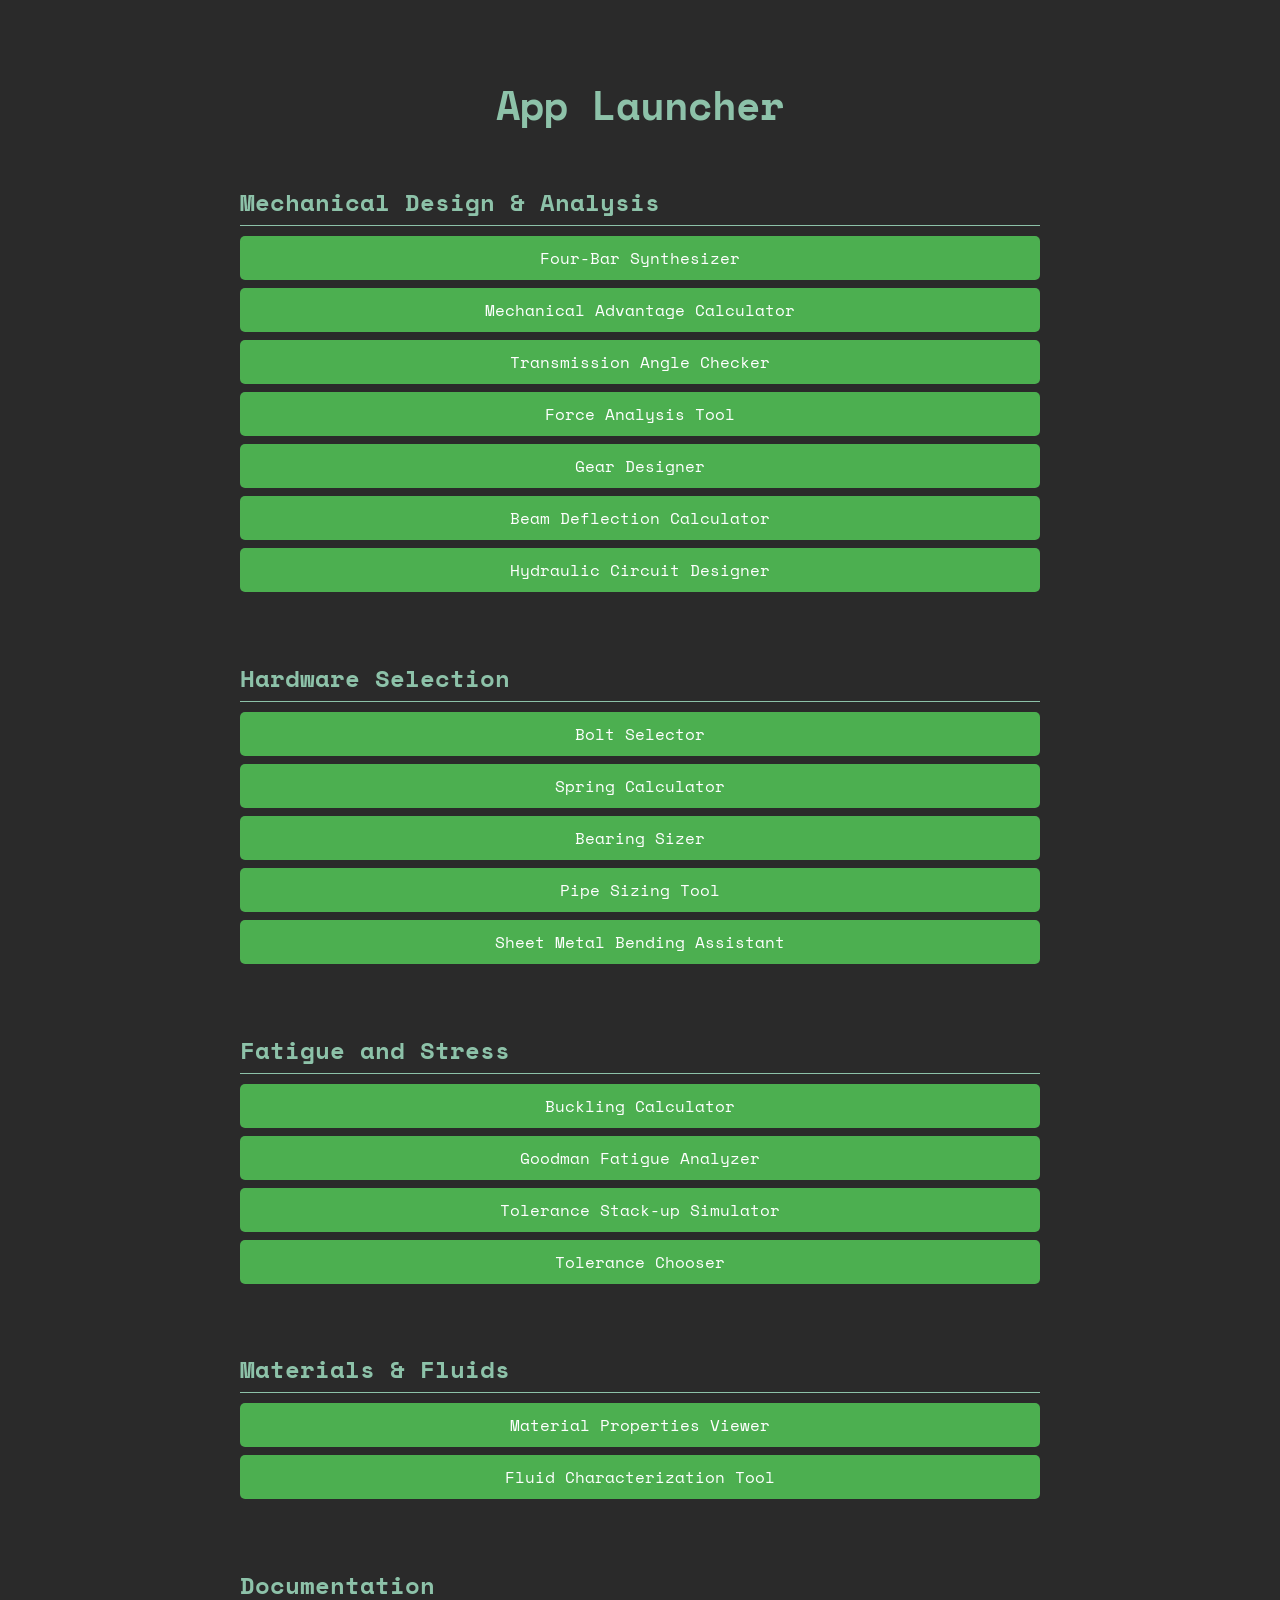
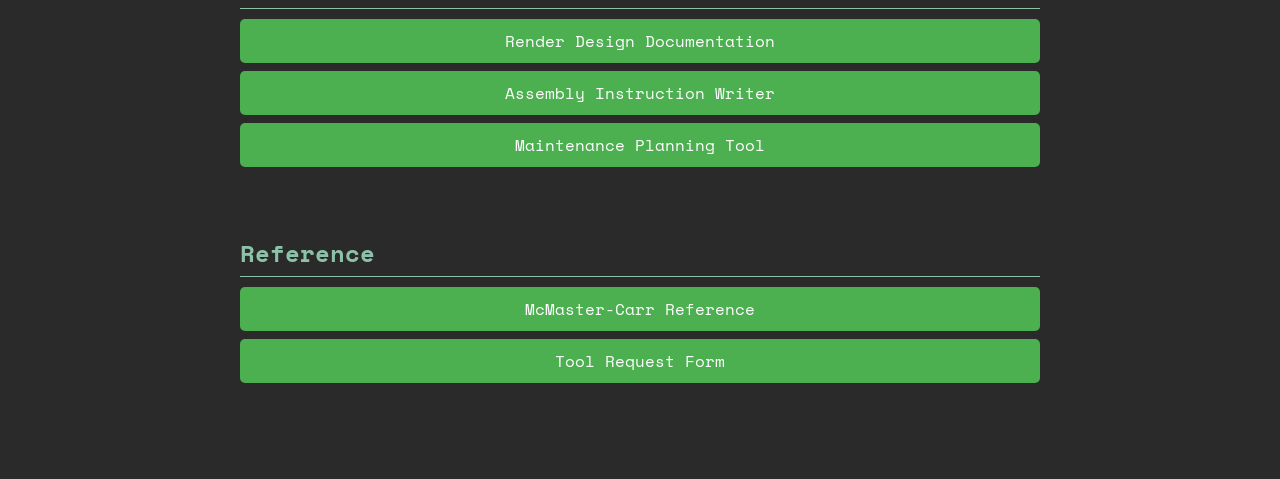
<file: app.html>
<!DOCTYPE html>
<html lang="en">
<head>
  <meta charset="UTF-8">
  <title>App Launcher</title>
  <link href="https://fonts.googleapis.com/css2?family=Space+Mono&display=swap" rel="stylesheet">
  <style>
    body {
      font-family: 'Space Mono', monospace;
      background-color: #2a2a2a;
      color: #ffffff;
      display: flex;
      flex-direction: column;
      align-items: center;
      padding: 40px 20px;
    }

    h1 {
      font-size: 2.5em;
      margin-bottom: 30px;
      color: #8dc2a9;
    }

    .section {
      max-width: 800px;
      width: 100%;
      margin-bottom: 40px;
    }

    .section h2 {
      font-size: 1.5em;
      color: #8dc2a9;
      margin-bottom: 10px;
      border-bottom: 1px solid #8dc2a9;
      padding-bottom: 5px;
    }

    .tool-link {
      display: block;
      margin: 8px 0;
      padding: 10px 15px;
      background-color: #4CAF50;
      color: white;
      text-decoration: none;
      border-radius: 5px;
      transition: background-color 0.3s ease;
      text-align: center;
    }

    .tool-link:hover {
      background-color: #45a049;
    }
  </style>
</head>
<body>
  <h1>App Launcher</h1>

  <div class="section">
    <h2>Mechanical Design & Analysis</h2>
    <a class="tool-link" href="tools/fourbar.py" download>Four-Bar Synthesizer</a>
    <a class="tool-link" href="tools/mechanicaladvantage.py" download>Mechanical Advantage Calculator</a>
    <a class="tool-link" href="tools/transmissionangle.py" download>Transmission Angle Checker</a>
    <a class="tool-link" href="tools/forceanalysis.py" download>Force Analysis Tool</a>
    <a class="tool-link" href="tools/geardesigner.py" download>Gear Designer</a>
    <a class="tool-link" href="tools/deflection.py" download>Beam Deflection Calculator</a>
    <a class="tool-link" href="tools/hydraulicdesigner.py" download>Hydraulic Circuit Designer</a>
  </div>

  <div class="section">
    <h2>Hardware Selection</h2>
    <a class="tool-link" href="tools/boltselector.py" download>Bolt Selector</a>
    <a class="tool-link" href="tools/springselector.py" download>Spring Calculator</a>
    <a class="tool-link" href="tools/bearingsizer.py" download>Bearing Sizer</a>
    <a class="tool-link" href="tools/pipesizer.py" download>Pipe Sizing Tool</a>
    <a class="tool-link" href="tools/sheetmetal.py" download>Sheet Metal Bending Assistant</a>
  </div>

  <div class="section">
    <h2>Fatigue and Stress</h2>
    <a class="tool-link" href="tools/buckling.py" download>Buckling Calculator</a>
    <a class="tool-link" href="tools/fatigueanalyzer.py" download>Goodman Fatigue Analyzer</a>
    <a class="tool-link" href="tools/tolerancestackup.py" download>Tolerance Stack-up Simulator</a>
    <a class="tool-link" href="tools/tolerancechooser.py" download>Tolerance Chooser</a>
  </div>

  <div class="section">
    <h2>Materials & Fluids</h2>
    <a class="tool-link" href="tools/materialproperties.py" download>Material Properties Viewer</a>
    <a class="tool-link" href="tools/fluidcharacterization.py" download>Fluid Characterization Tool</a>
  </div>

  <div class="section">
    <h2>Documentation</h2>
    <a class="tool-link" href="tools/renderdesigndoc.py" download>Render Design Documentation</a>
    <a class="tool-link" href="tools/assemblyinstructions.py" download>Assembly Instruction Writer</a>
    <a class="tool-link" href="tools/maintenanceplanner.py" download>Maintenance Planning Tool</a>
  </div>

  <div class="section">
    <h2>Reference</h2>
    <a class="tool-link" href="documents/Basic-Measurements-Poster.pdf" download>McMaster-Carr Reference</a>
    <a class="tool-link" href="documents/tool-request-form.pdf" download>Tool Request Form</a>
  </div>

</body>
</html>
</file>
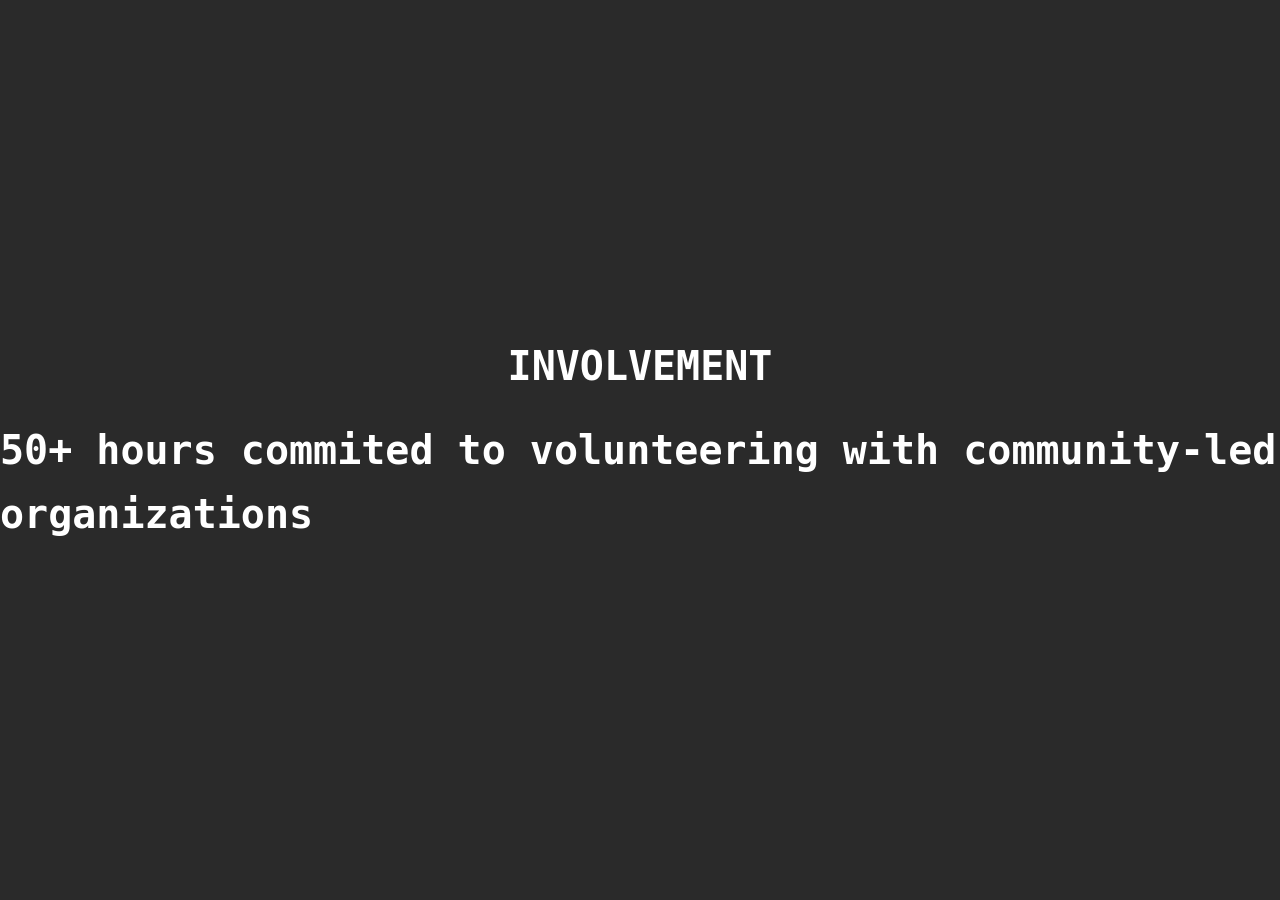
<file: involvement.html>
<!DOCTYPE html>
<html lang="en">
<head>
    <meta charset="UTF-8">
    <meta http-equiv="X-UA-Compatible" content="IE=edge">
    <meta name="viewport" content="width=device-width, initial-scale=1.0">
    <link rel="stylesheet" href="styles.css">
    <link rel="preconnect" href="https://fonts.googleapis.com">
    <link rel="preconnect" href="https://fonts.gstatic.com" crossorigin>
    <link href="https://fonts.googleapis.com/css2?family=Montserrat&display=swap" rel="stylesheet">

    <title>Document</title>
</head>
<body>
    <div class="tit"> 
        <h1>INVOLVEMENT</h1>
    </div>

    <div> 
        <div class="vol-inf">
            <h1>50+ hours commited to volunteering with community-led organizations</h1>
            <p></p>
        </div>
    </div>
</body>
</html>
</file>
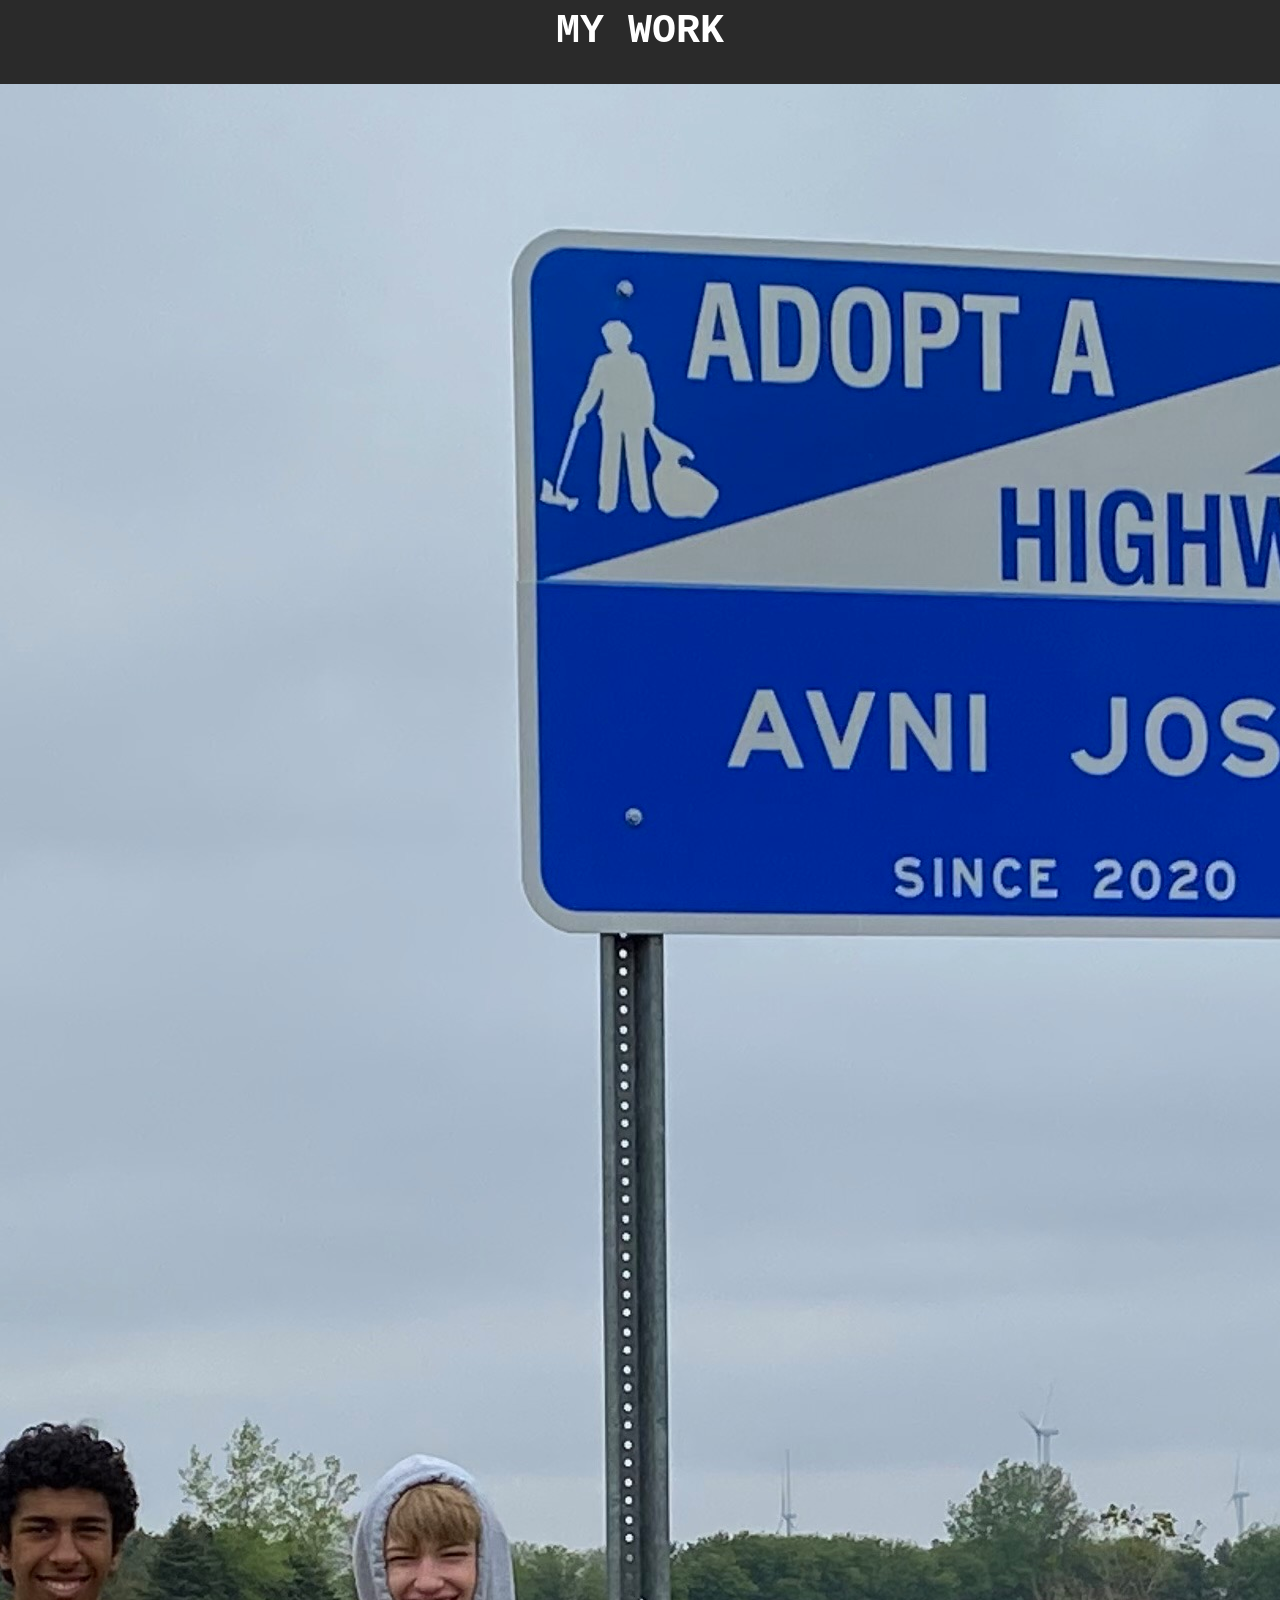
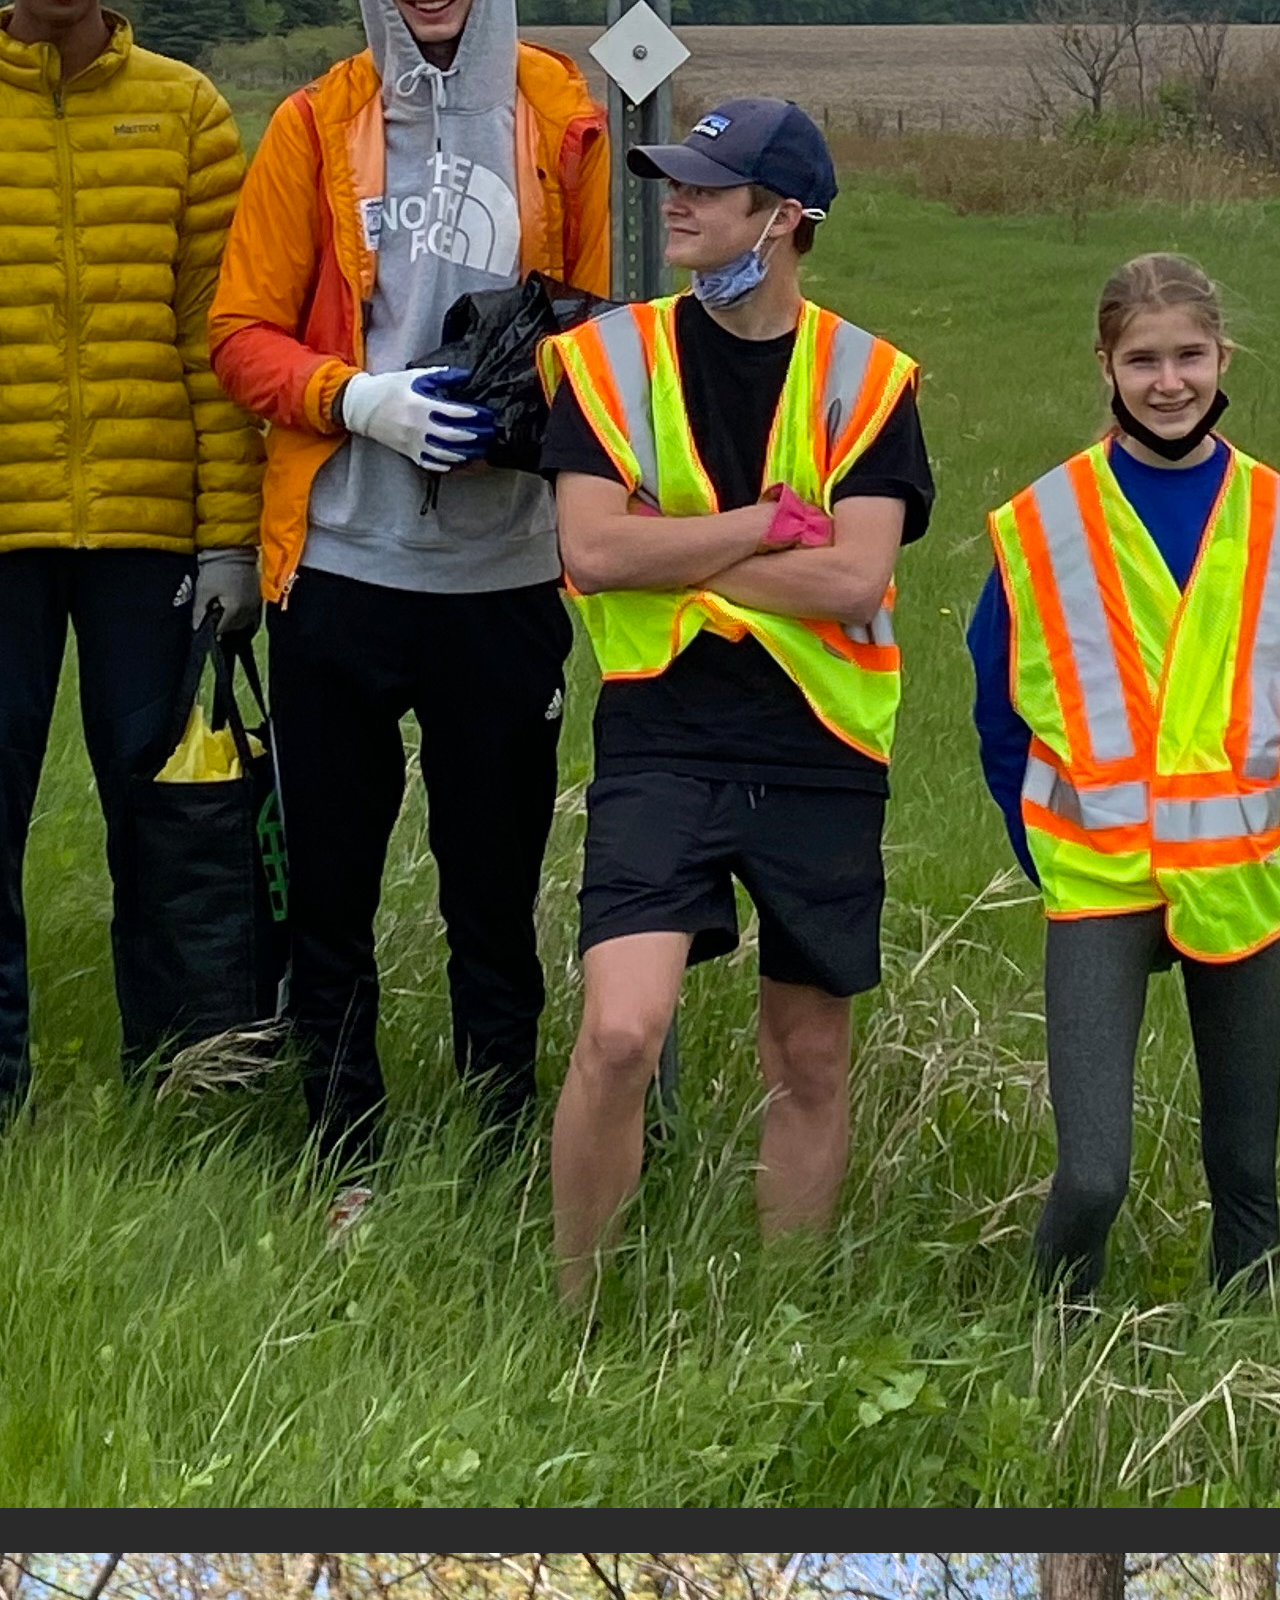
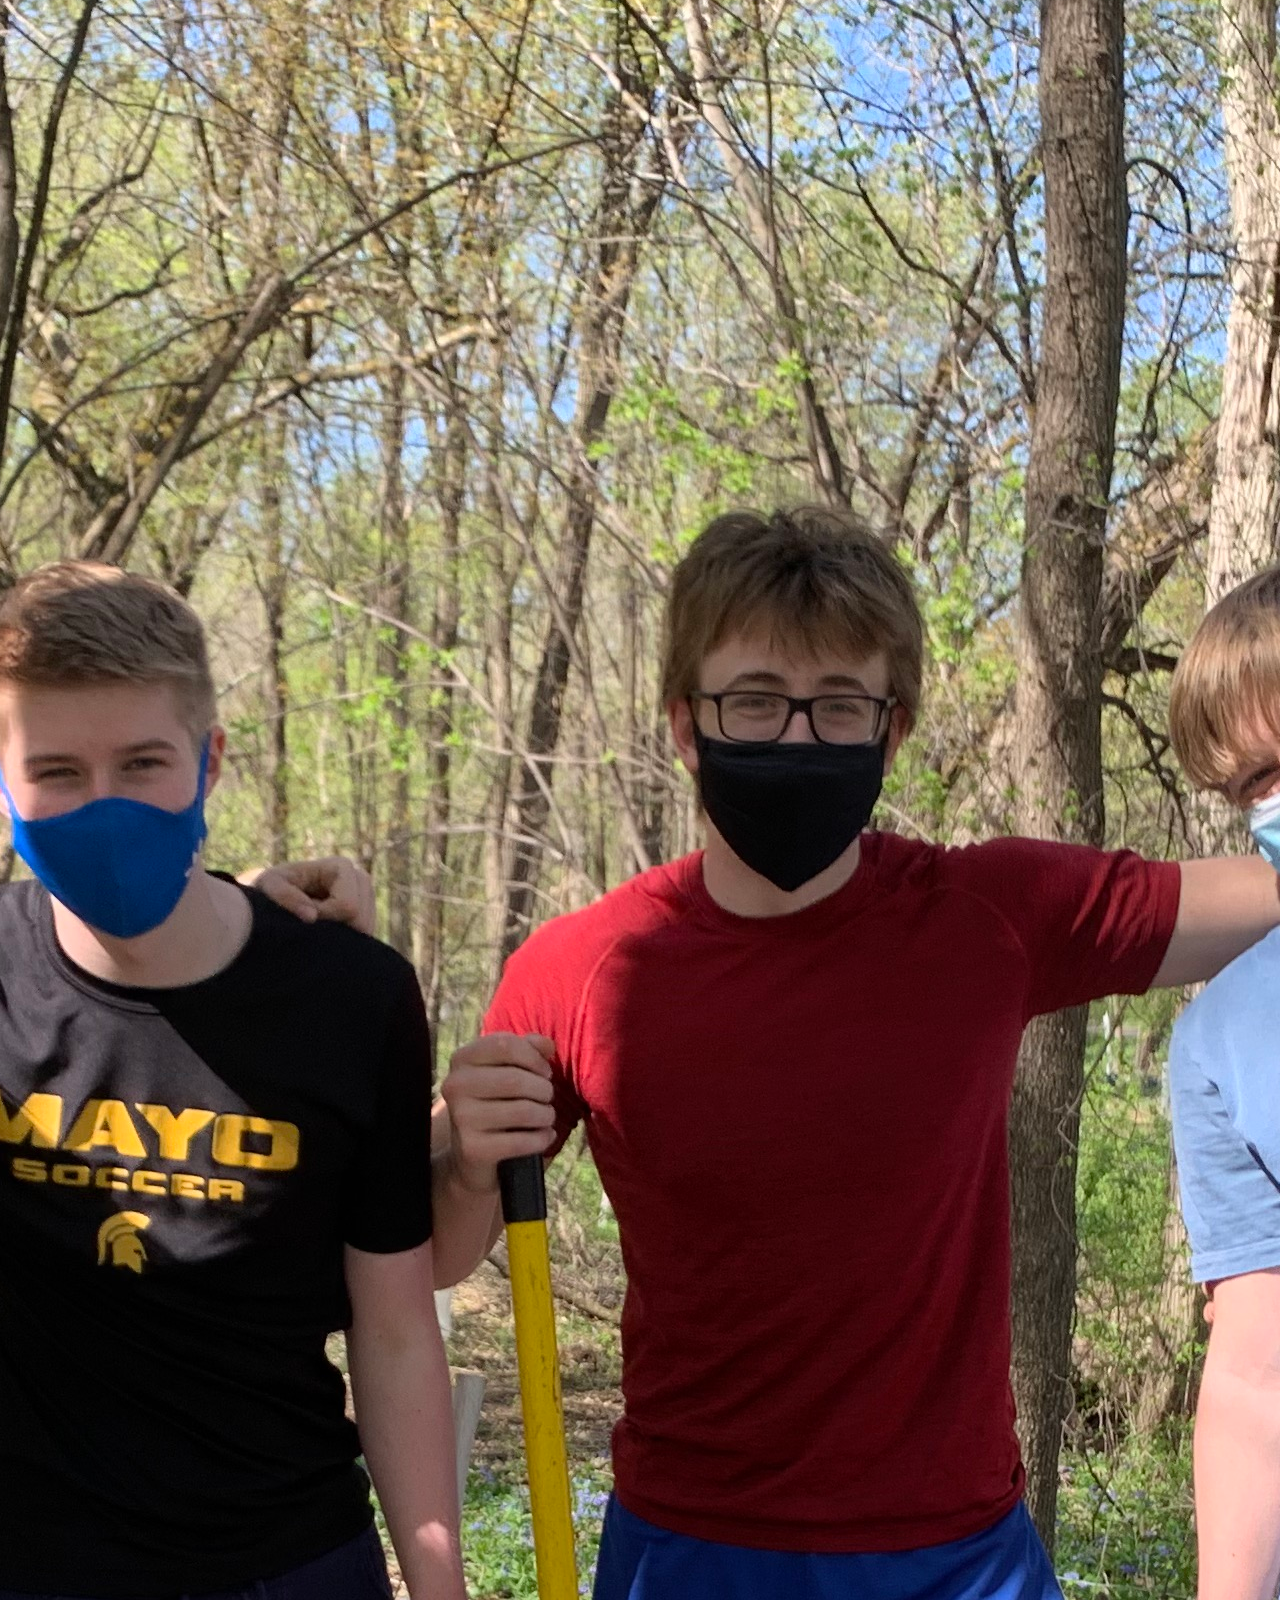
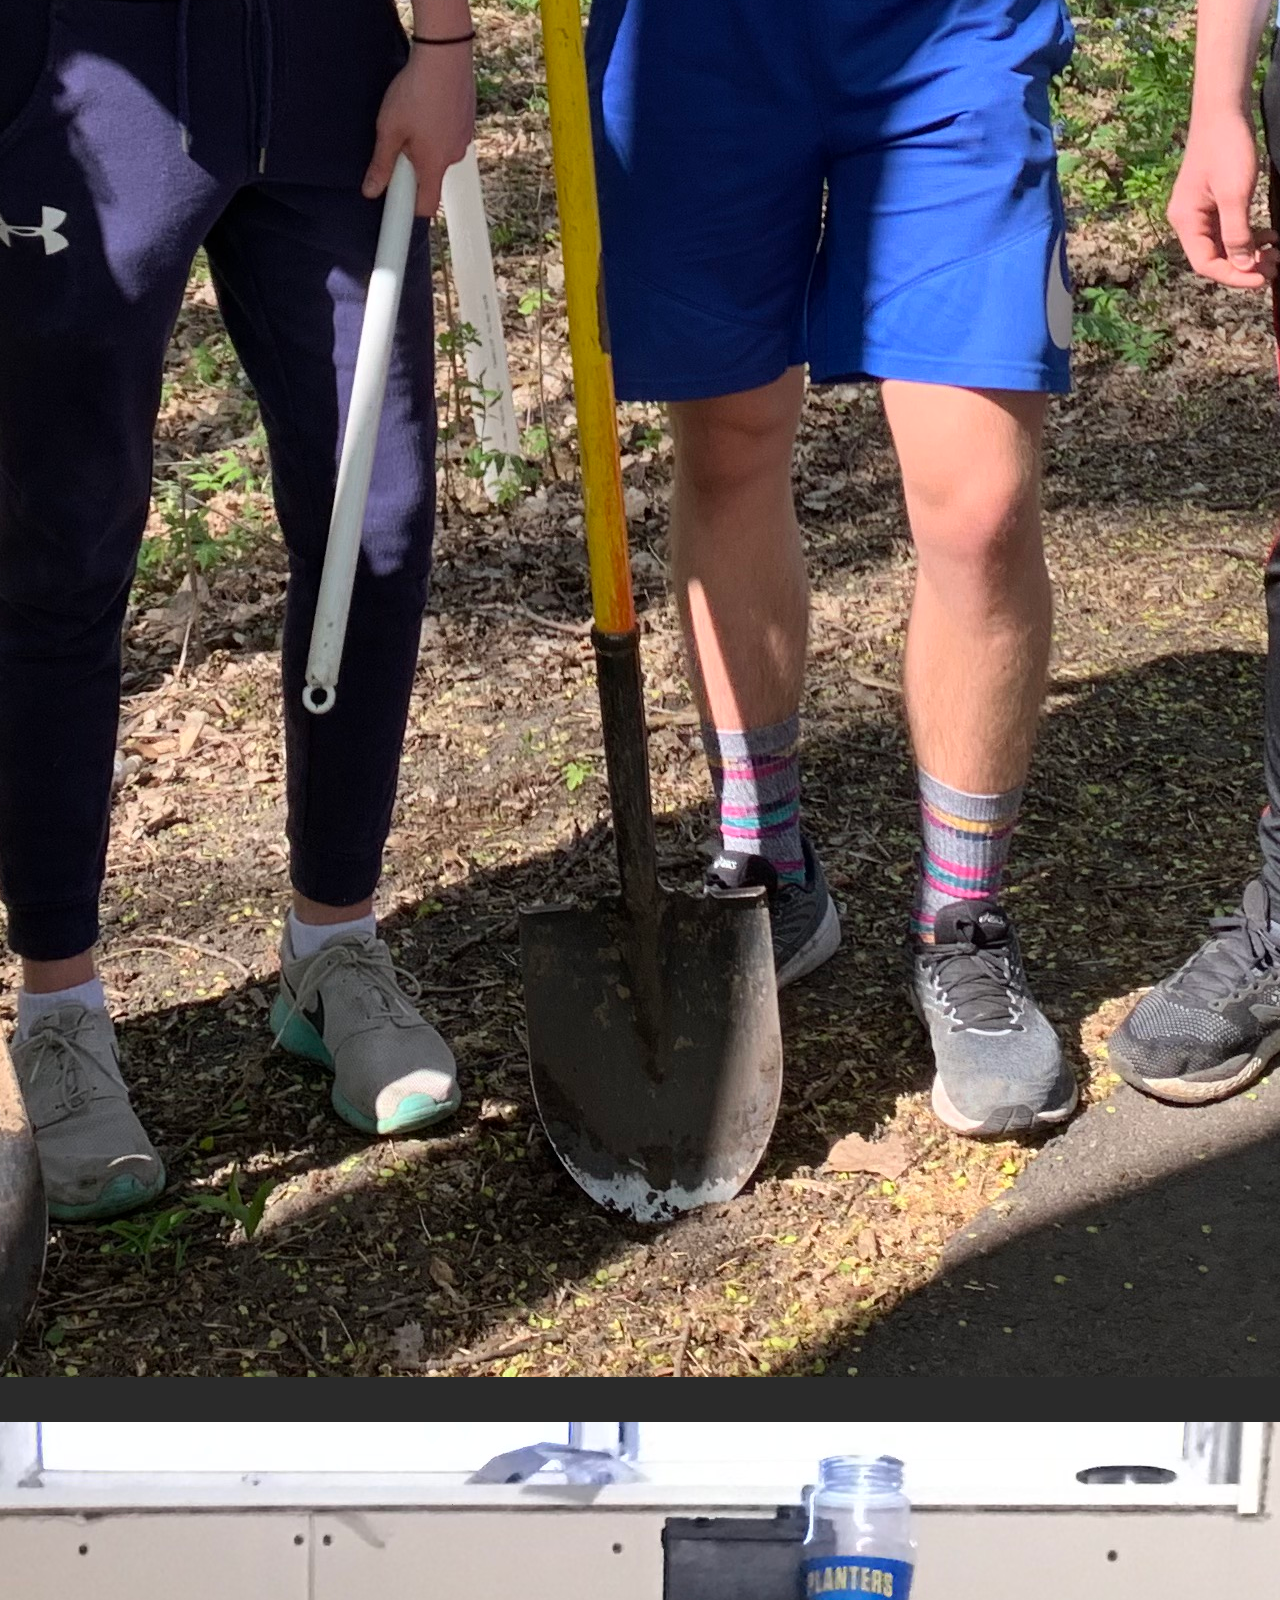
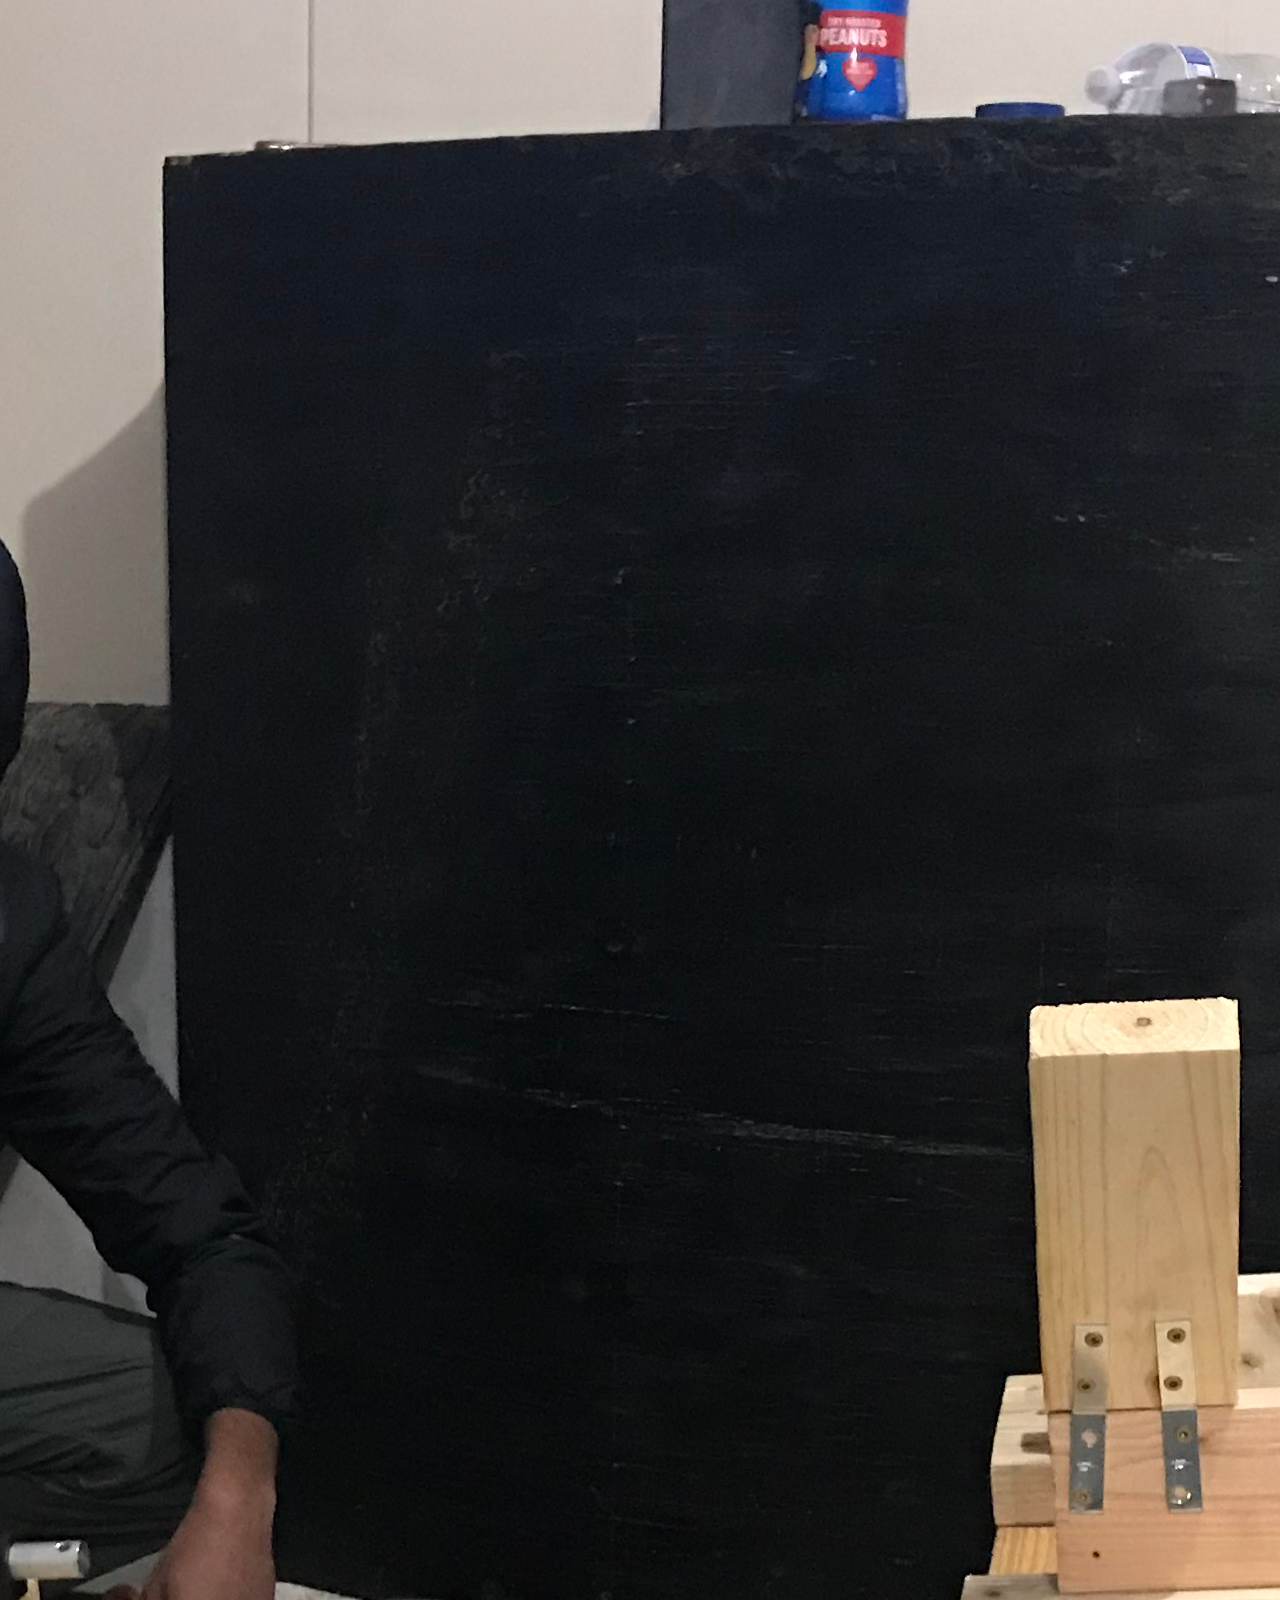
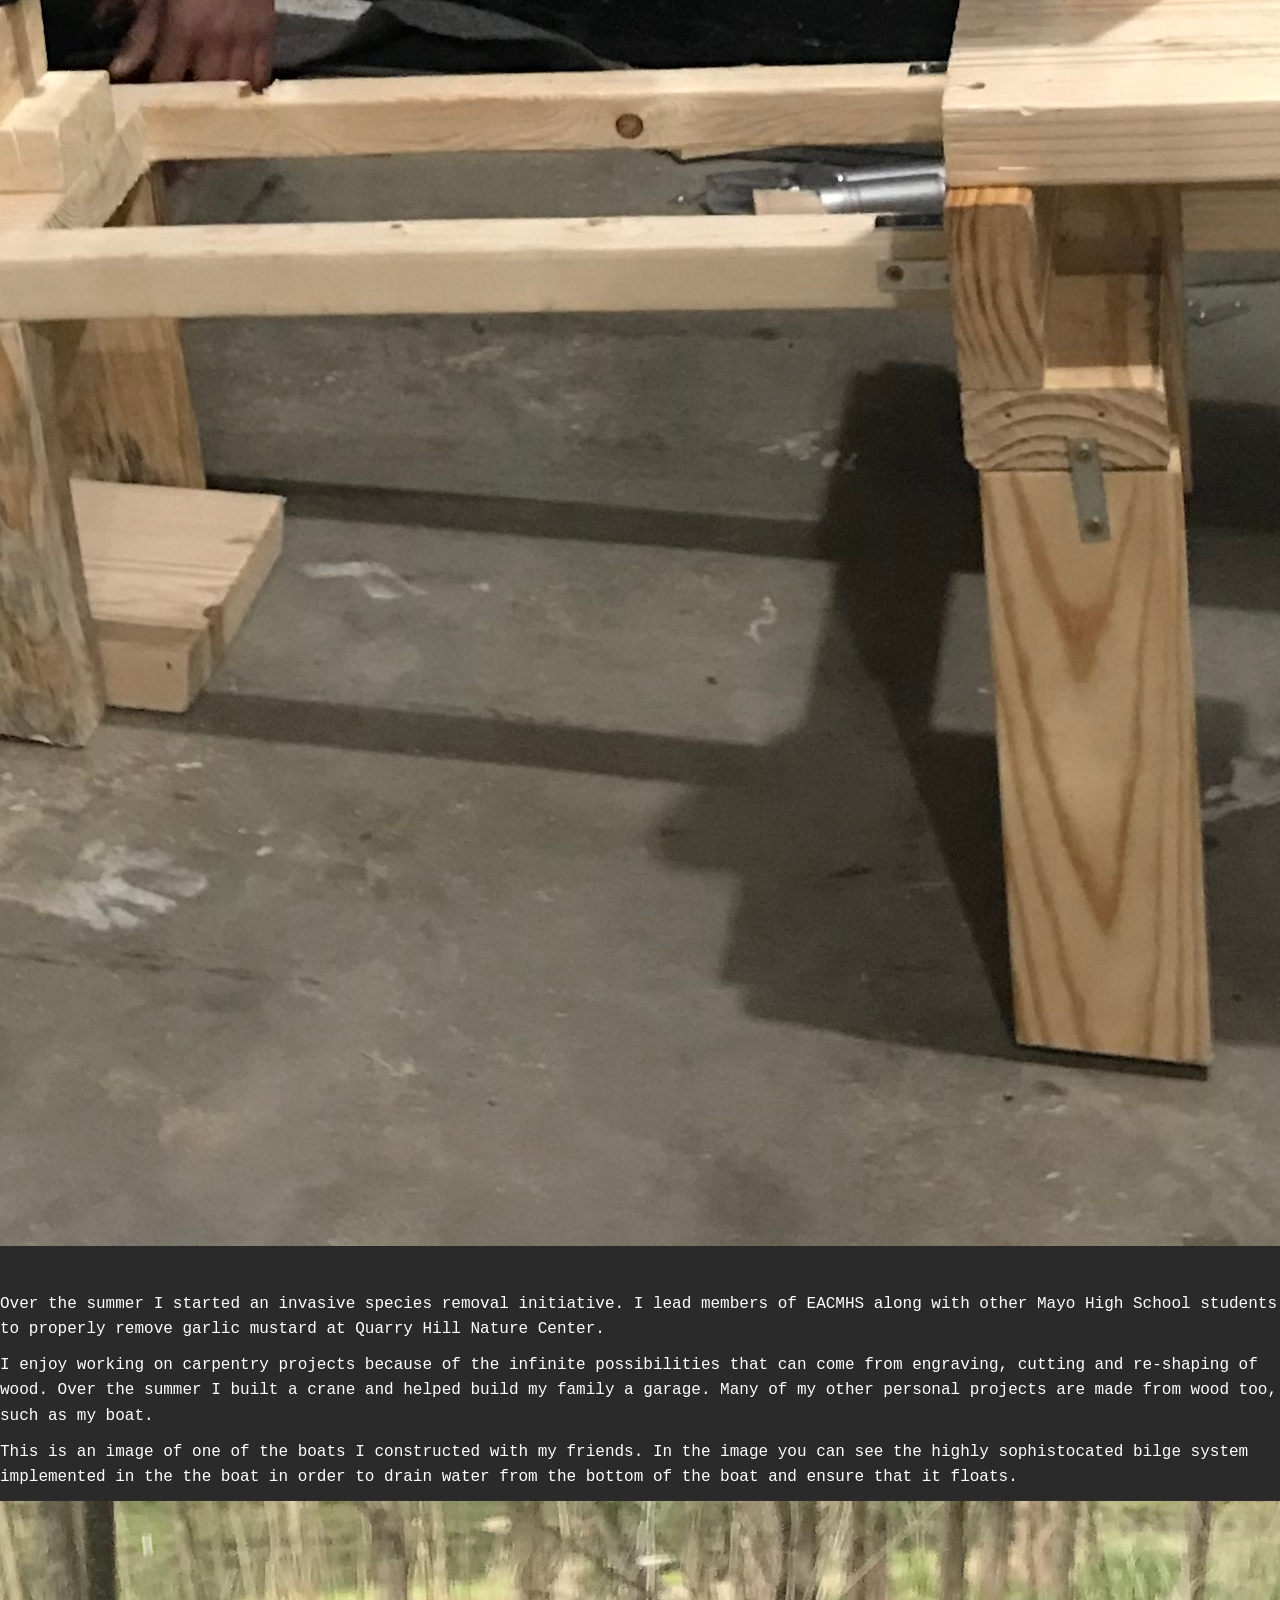
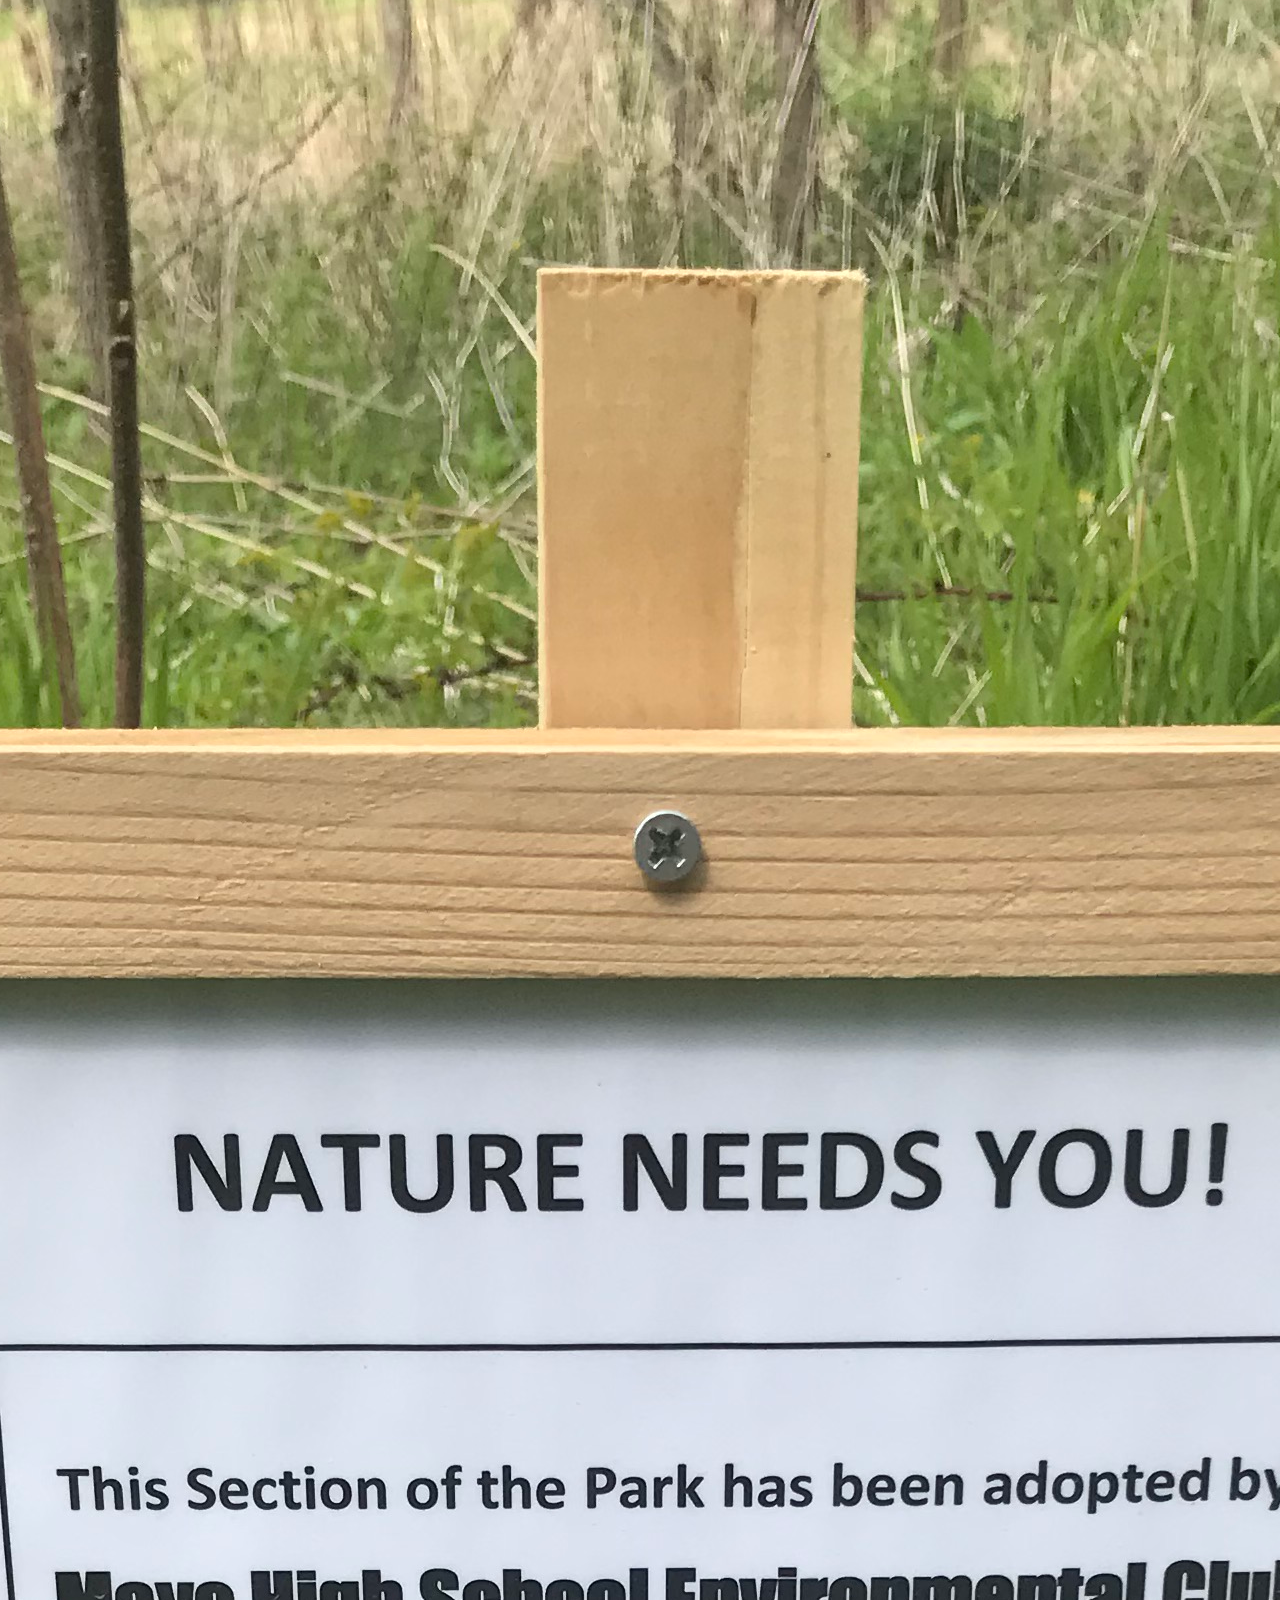
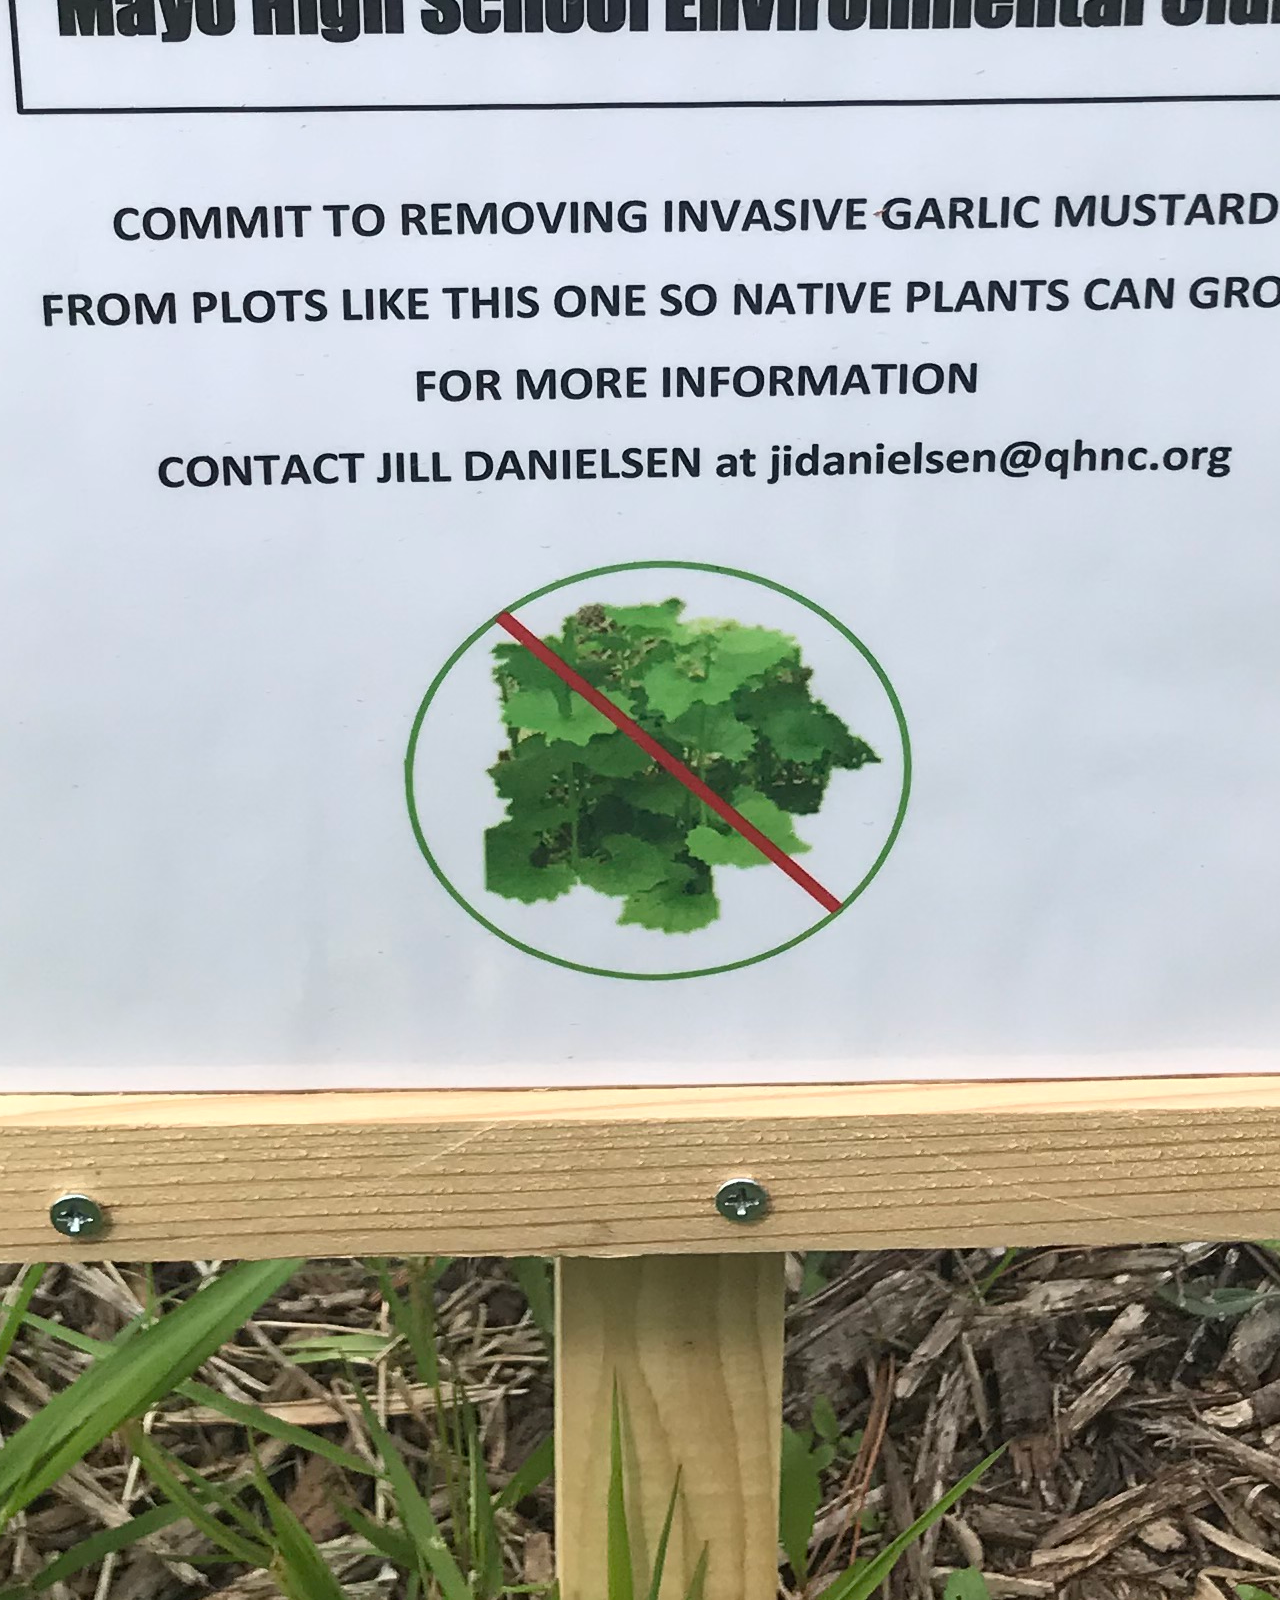
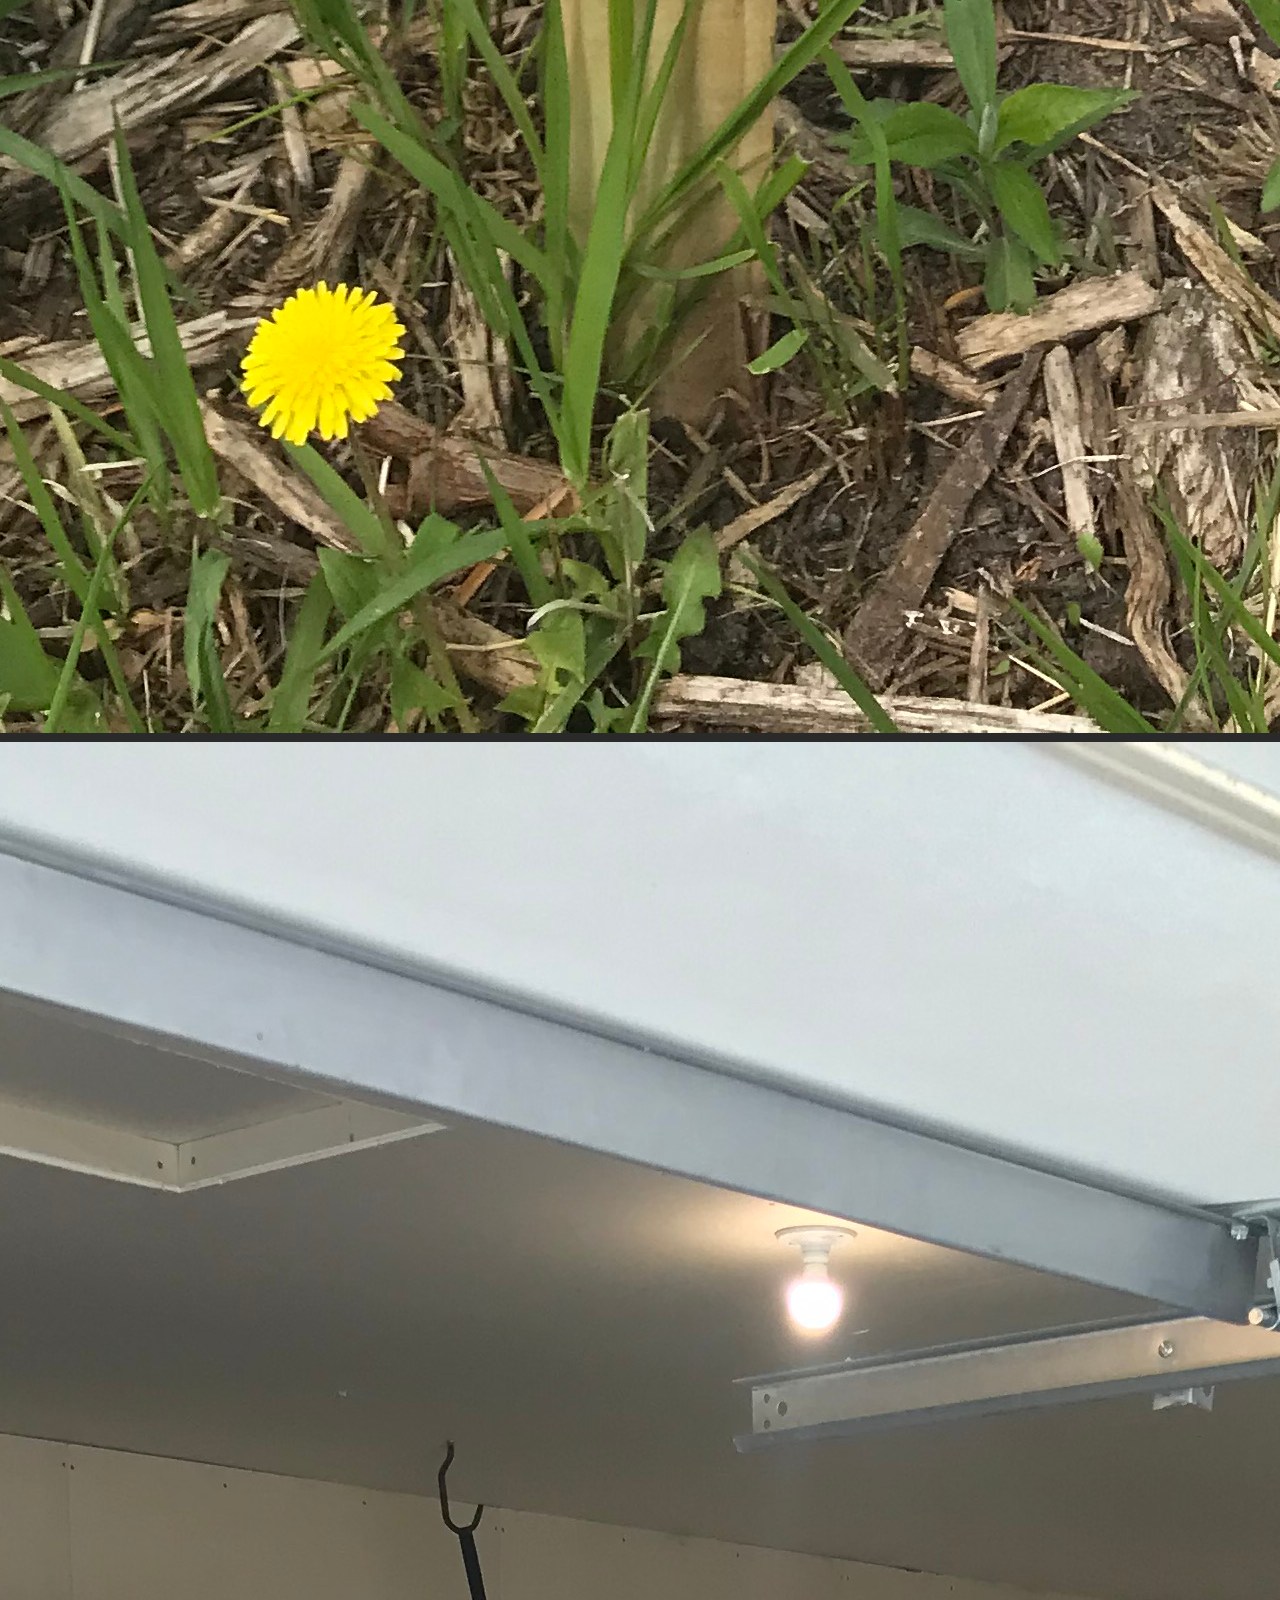
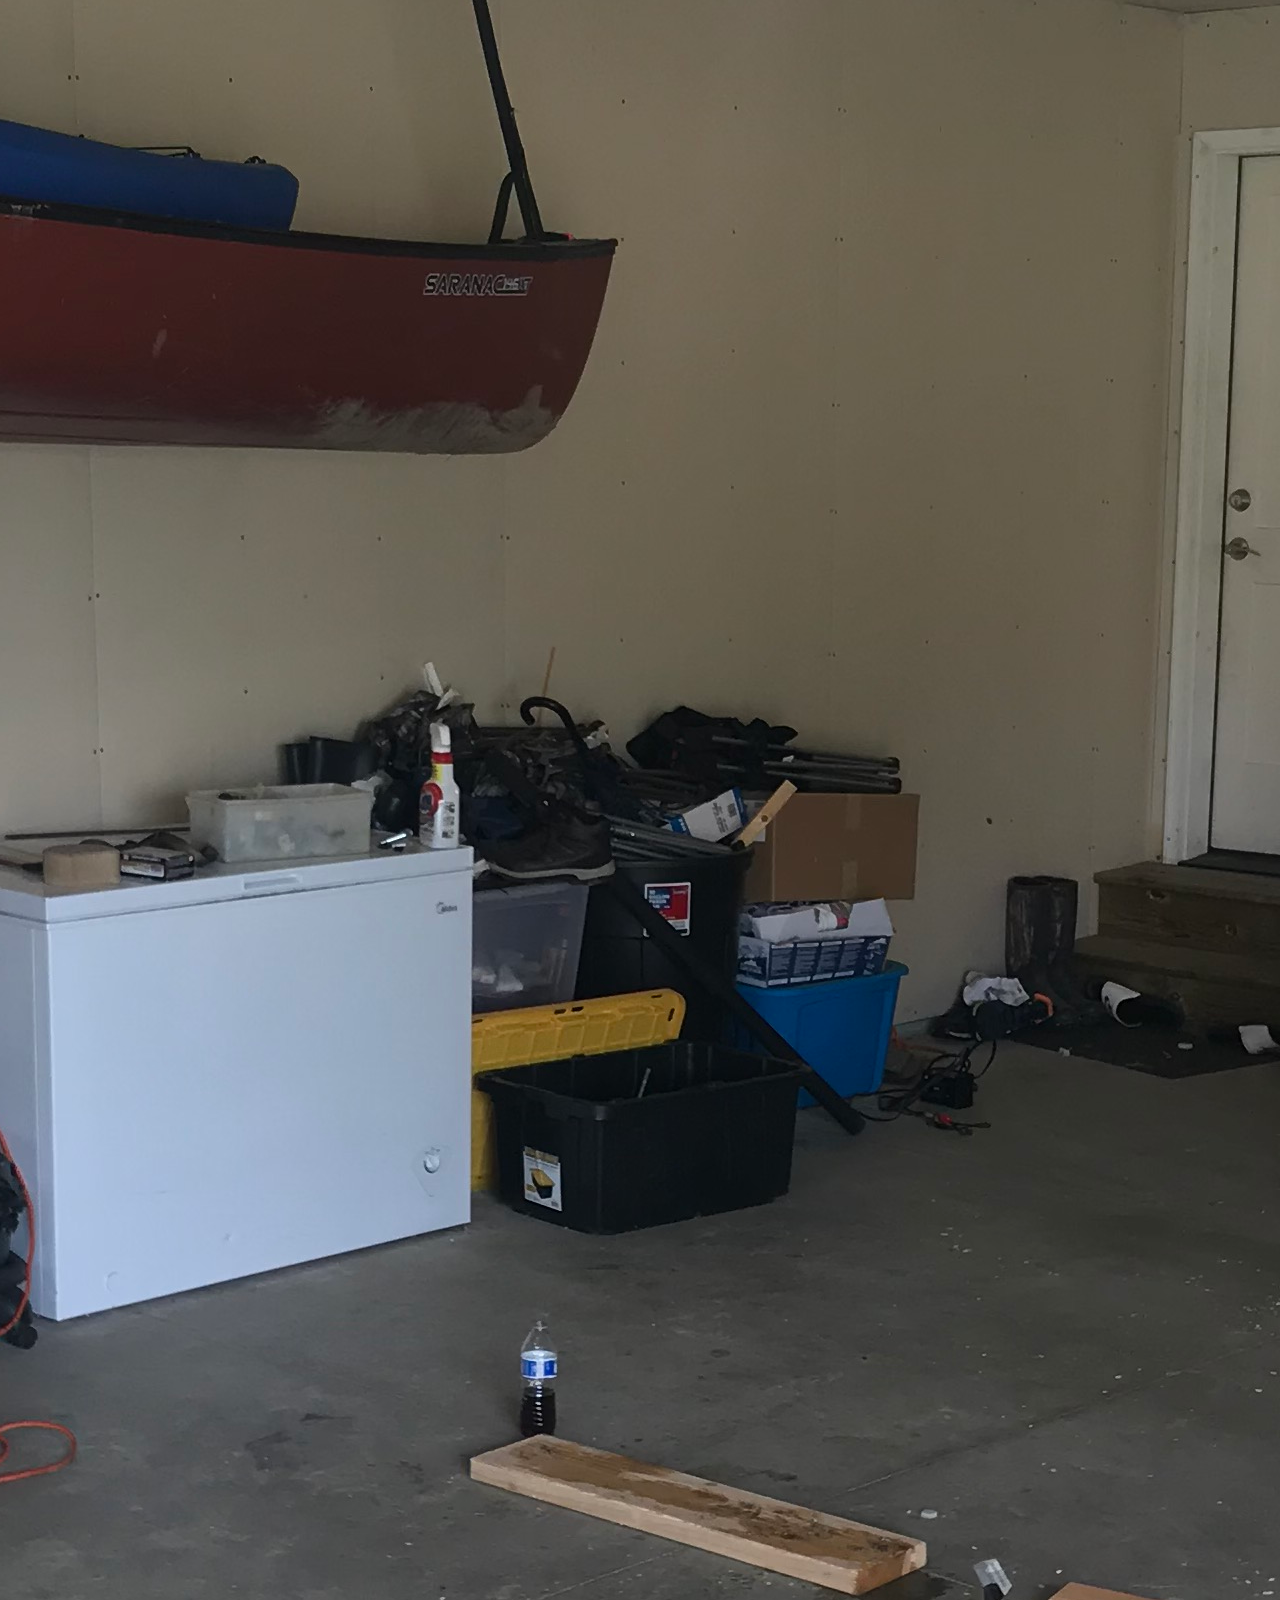
<file: mywork.html>
<!DOCTYPE html>
<html lang="en">
<head>
    <meta charset="UTF-8">
    <meta http-equiv="X-UA-Compatible" content="IE=edge">
    <meta name="viewport" content="width=device-width, initial-scale=1.0">
    <link rel="stylesheet" href="styles.css">
    <link rel="preconnect" href="https://fonts.googleapis.com">
    <link rel="preconnect" href="https://fonts.gstatic.com" crossorigin>
    <link href="https://fonts.googleapis.com/css2?family=Montserrat&display=swap" rel="stylesheet">

    <title>Document</title>
</head>
<body>
    <div class="title-page"> 
        <h1> MY WORK </h1>
    </div>
</body>

<div class="img">
    <div>
        <a href=#eacdesc> <img class='volunt' src="images/avni.JPG" alt="sig"> </a>
        <p class='imgtxt'>EACMHS</p>
    </div>
    <div>
        <a href=#eacdesc><img class='volunt' src="images/rotary.jpg" alt="sig"></a>
        <p class='imgtxt2'>Mayo Honors Society</p>
    </div>
    <div>
        <a href=#eacdesc><img class='volunt' src="images/scifair.jpg" alt="sig"></a>
        <p class='imgtxt3'>Science Fair</p>
    </div>
</div>
            
<div class='eac'>
    <p id="eacdesc"> Over the summer I started an invasive species removal initiative. I lead members of EACMHS along with other Mayo High School students to properly remove garlic mustard at Quarry Hill Nature Center. </p>
</div> 
<div class='eac2'>
    <p id="eacdesc"> I enjoy working on carpentry projects because of the infinite possibilities that can come from engraving, cutting and re-shaping of wood. Over the summer I built a crane and helped build my family a garage. Many of my other personal projects are made from wood too, such as my boat. </p>
</div> 
<div class='eac3'>
    <p id="eacdesc"> This is an image of one of the boats I constructed with my friends. In the image you can see the highly sophistocated bilge system implemented in the the boat in order to drain water from the bottom of the boat and ensure that it floats.</p>
</div> 
<div> <img class='placehold1'src="images/mustard.jpg" alt="sig"> </div>
<div> <img class='placehold2'src="images/cool crane.jpg" alt="sig"> </div>
<div> <img class='placehold3'src="images/bilge.jpg" alt="sig"> </div>

<div class="eduac">
    <h2> EDUCATIONAL ACHIEVEMENTS</h2>

        <p> Although I find a great amount of time to pursue activities such as volunteering, building and leading, most of my time is actually spent studying as well. Throughout highschool I have met many of my goals as a competitive student. Here are a few to name. 
            <ul>
                <li>Class rank: 25/482</li>
                <li>Weighted GPA: 4.75 Unweighted GPA: 4.0</li>
                <li>70 volunteering hours</li>
                <li>Advanced coursework includes: AP Physics, AP Biology, AP Macroeconomics, AP Human Geography, AP Literature, AP Language and Composition, AP Computer Science, AP Physics 2.</li>
                <li>Rochester Regional Science and Engineering Fair - Most Promising New Scientist - 2021</li>
                <li>Rochester Regional Science and Engineering Fair - Regeneron ISEF Alternate - 2021</li>
                <li>Minnesota State Science and Engineering Fair - 3M Innovation Award - Honorable Mention - 2021</li>
                <li>The National Society of High School Scholars - National Honor - Superior Academic Achievement - 2020</li>
                <li>The National Society of High School Scholars - Member -2020</li>
                <li>Symphonic Strings Orchestra - Letter of Achievement -2021</li>
                <li> Nominated for Congress of Future Medical Leaders Award of Excellence and Delegate Position-2019</li>    
                <li>Magna Cum Laude - National Latin Exam - 2019</li>
            </ul> 
        </p>
</div>
</file>
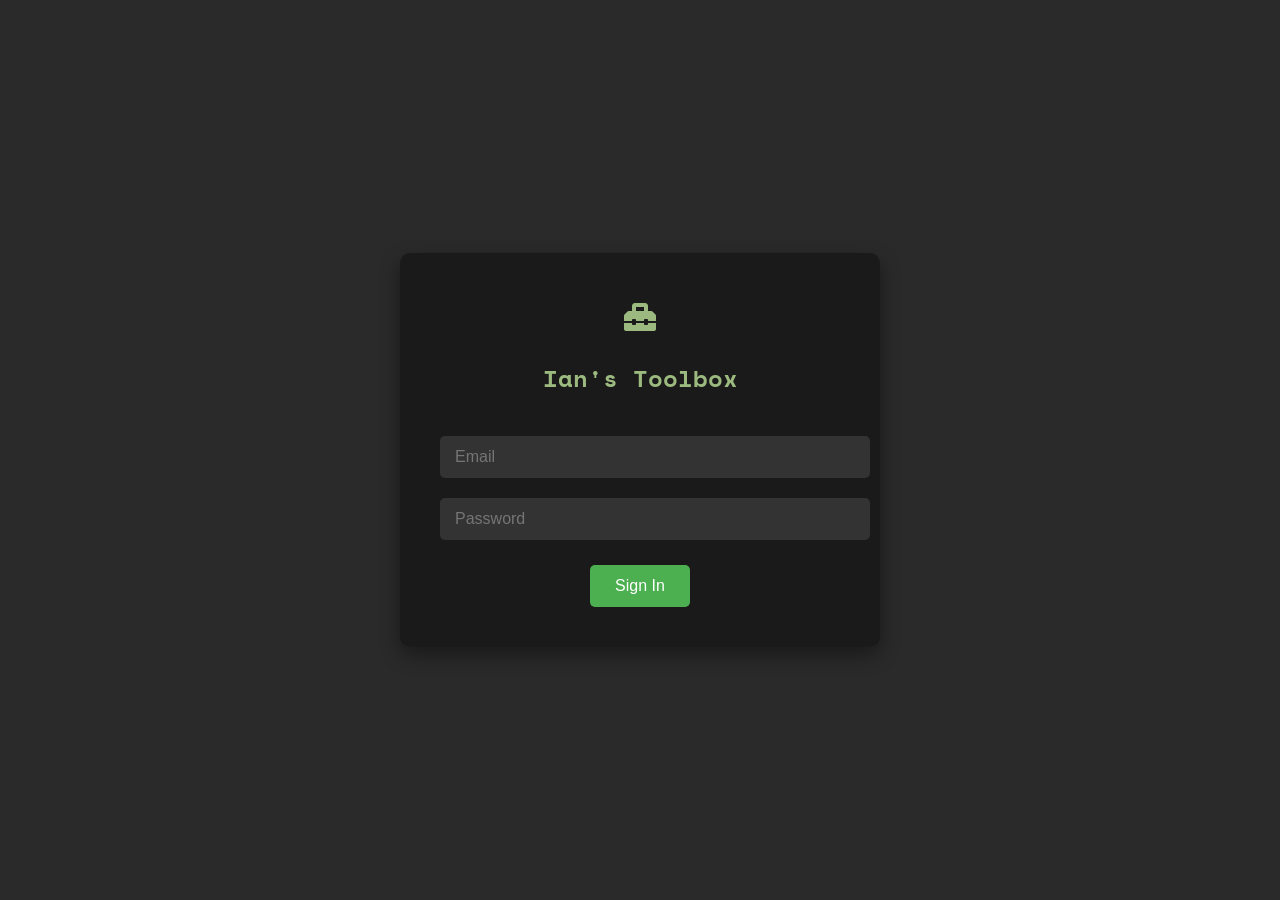
<file: signin.html>
<!DOCTYPE html>
<html lang="en">
<head>
    <meta charset="UTF-8">
    <title>Sign In - Ian Seremet</title>
    <link rel="stylesheet" href="https://cdnjs.cloudflare.com/ajax/libs/font-awesome/5.15.3/css/all.min.css">
    <link href="https://fonts.googleapis.com/css2?family=Space+Mono&display=swap" rel="stylesheet">
    <style>
        body {
            font-family: 'Space Mono', monospace;
            background-color: #2a2a2a;
            color: #ffffff;
            display: flex;
            align-items: center;
            justify-content: center;
            height: 100vh;
            margin: 0;
        }

        .login-container {
            background-color: #1a1a1a;
            padding: 40px;
            border-radius: 10px;
            box-shadow: 0 8px 20px rgba(0, 0, 0, 0.4);
            text-align: center;
            width: 100%;
            max-width: 400px;
        }

        .login-container h2 {
            margin-bottom: 30px;
            color: #9CBA7F;
        }

        .login-container input {
            width: 100%;
            padding: 12px 15px;
            margin: 10px 0;
            border-radius: 5px;
            border: none;
            font-size: 1em;
            background-color: #333;
            color: #fff;
        }

        .login-container input:focus {
            outline: none;
            border: 2px solid #9CBA7F;
        }

        .login-container button {
            background-color: #4CAF50;
            color: white;
            border: none;
            padding: 12px 25px;
            font-size: 1em;
            border-radius: 5px;
            cursor: pointer;
            margin-top: 15px;
            transition: background-color 0.3s ease;
        }

        .login-container button:hover {
            background-color: #45a049;
        }

        .login-container .icon {
            font-size: 2em;
            margin-bottom: 15px;
            color: #9CBA7F;
        }

        .error {
            color: #ff6961;
            margin-top: 10px;
            display: none;
        }
    </style>
</head>
<body>
    <div class="login-container">
        <div class="icon"><i class="fas fa-toolbox"></i></div>
        <h2>Ian's Toolbox</h2>
        <form onsubmit="return validateLogin(event)">
            <input type="email" id="email" placeholder="Email" required>
            <input type="password" id="password" placeholder="Password" required>
            <button type="submit">Sign In</button>
            <p id="errorMsg" class="error">Invalid email or password.</p>
        </form>
    </div>

    <script>
        function validateLogin(event) {
            event.preventDefault(); // prevent form submission
            const email = document.getElementById('email').value.trim();
            const password = document.getElementById('password').value;

            const correctEmail = "ian.seremet@gmail.com";
            const correctPassword = "Luckyiscool101!";

            if (email === correctEmail && password === correctPassword) {
                window.location.href = "app.html"; // redirect on success
            } else {
                document.getElementById('errorMsg').style.display = 'block';
            }
        }
    </script>
</body>
</html>
</file>
<file: styles.css>
* {
    margin: 0;
    padding: 0;
    box-sizing: border-box;
}

body {
    font-family: 'Space Mono', monospace;
    background-color: #2a2a2a;
    color: #fff; 
    line-height: 1.6;
    font-size: 16px;
    overflow-x: hidden;
    display: flex;
    flex-direction: column;
    align-items: center;
    justify-content: center;
    width: 100%;
    min-height: 100vh;
}

.download-btn {
    display: inline-block;
    padding: 10px 20px;
    background-color: #9CBA7F; 
    color: #ffffff;
    font-weight: bold;
    text-decoration: none;
    border-radius: 5px;
    box-shadow: 0 4px 6px rgba(0, 0, 0, 0.1);
    position: fixed;
    top: 20px;
    right: 20px;
    z-index: 1000; /* high z-index to ensure it's above other elements */
    transition: background-color 0.3s;
}

.download-btn:hover {
    background-color: #8dc2a9; /* slightly darker sage green for hover */
}

nav ul {
    list-style-type: none;
    padding: 20px;
    display: flex;
    flex-direction: column;
    height: 100vh; /* Make it span the entire viewport height */
    width: 60px; /* Adjusted width for a slimmer navbar */
    background-color: #9CBA7F; 
    box-shadow: 4px 0 12px rgba(0, 0, 0, 0.05);
    position: fixed; /* Fix the navbar to the left side */
    z-index: 10;
    top: 0;
    left: 0;
}
nav a img {
    width: 28px;    /* or 32px depending on visual preference */
    height: 28px;
    display: block;
    margin: auto;
}

nav li {
    margin: 15px 0;
}

nav a img {
    color: #fff;  
    fill: currentColor; 
}

nav li::before {
    display: inline-block;
    margin-right: 10px;
}

nav a {
    text-decoration: none;
    color: #fff;
    font-weight: 600;
    transition: color 0.3s;
    border-bottom: 2px solid transparent; 
}

nav a:hover, nav li:hover::before {
    color: #8dc2a9;
}

nav a:hover {
    border-color: #fff; 
}

@keyframes fadeIn {
    from {
        opacity: 0;
    }
    to {
        opacity: 1;
    }
}

#gameContainer {
    height: 200px;
    width: 800px;
    position: relative;
    overflow: hidden;
}
.dino {
    height: 50px;
    width: 50px;
    bottom: 0;
    left: 50px;
    position: absolute;
    background-color: grey;
}
.cactus {
    height: 50px;
    width: 20px;
    bottom: 0;
    left: 800px; 
    position: absolute;
    background-color: #9CBA7F;
    animation: moveLeft 2s linear infinite;
}

@keyframes moveLeft {
    0% {
        left: 800px;
    }
    100% {
        left: -20px;
    }
}
.boat, .rock {
    position: absolute;
    bottom: 0;
    height: 50px;
    width: 50px;
}

.boat {
    height: 50px;
    width: 50px;
    bottom: 0;
    left: 50px;
    position: absolute;
    background-image: url('images/boat-icon.png');
    background-size: contain;
    background-repeat: no-repeat;
}

.rock {
    height: 50px;
    width: 50px;
    bottom: 0;
    left: 800px;
    position: absolute;
    background-image: url('images/rock-icon.png');
    background-size: contain;
    background-repeat: no-repeat;
    animation: moveLeft 2s linear infinite;
}

#introduction {  
    animation: fadeIn 2s forwards; 
}

@keyframes fadeIn {
    from {
        opacity: 0;
    }
    to {
        opacity: 1;
    }
}

#introduction {  
    animation: fadeIn 2s forwards;
}

section {
    margin: 20px 0;
    padding: 20px;
    width: 80%;
    text-align: center;
    border: none;
    background: transparent;
    margin-left: auto;
    margin-right: auto;
}

.slideshow-container {
    position: relative;
    max-width: 1200px;
    height: 500px;
    margin: 0 auto;
    overflow: hidden;
    padding-bottom: 400px;
}

.mySlides {
    display: none;
    width: 100%;
    height: 100%;
    background-size: cover;
    background-position: center;
    transition: background-image 0.5s ease-in-out;
    animation-name: fade;
    animation-duration: 2s;
}

@keyframes fade {
    from {opacity: .4} 
    to {opacity: 1}
}

.overlay-text {
    position: absolute;
    top: 50%;
    left: 5%;
    transform: translateY(-50%);
    color: white; 
    text-align: left;
    z-index: 10;
}

.overlay-text h1 {
    font-size: 3em;
    margin-bottom: 20px;
}

.overlay-text p {
    font-size: 1.5em;
}

/* Projects Section */
#projects {
    display: grid;
    grid-template-rows: repeat(auto-fill, minmax(20px, auto)); 
    gap: 20px;
    padding-bottom: 200px;
}

.project-card {
    display: grid;
    grid-template-columns: 1fr 2fr; 
    align-items: center; 
    background-color: #1a1a1a; 
    border-radius: 5px;
    overflow: hidden;
    transition: transform 0.3s;
}
.project-card .project-image {
    width: 35%; 
    height: auto; 
    display: block; 
    margin: 20px auto; 
    border-radius: 10px; 
    box-shadow: 0 4px 8px rgba(0, 0, 0, 0.2); 
    max-height: 420px; 
}



.project-card:hover {
    background-color: #2a2a2a; 
    transform: scale(1.05);
}

.project-content { 
    padding-left: 20px; 
    max-height: 100px;
    overflow: hidden;
    transition: max-height 0.5s ease;
}

.read-more {
    cursor: pointer;
    background-color: #4CAF50;
    color: white;
    border: none;
    padding: 8px 16px;
    text-align: center;
    text-decoration: none;
    display: inline-block;
    font-size: 14px;
    margin: 20px 2px;
    transition-duration: 0.4s;
    border-radius: 4px;
}

.read-more:hover {
    background-color: #45a049;
}

.project-card:hover {
    background-color: #2a2a2a; 
    transform: scale(1.05);
}

.project-card img {
    width: 100%;
    height: auto;
    display: block;
}

.project-card h3,
.project-card p {
    padding: 15px;
}

.project-card {
    margin-bottom: 20px;
}

.project-card, .education-item, .experience-item {
    margin-top: 20px;
    padding: 20px;
    border: none;
    transition: transform 0.4s, box-shadow 0.4s;
    display: flex;
    flex-direction: column;
    align-items: center;
}

.experience-item img {
    width: 50%; 
    height: auto;
    max-height: 100px; 
    object-fit: contain; 
}

.experience-item .benchmark-logo {
    width: 250px !important;
    max-width: 100% !important;
    height: auto !important;
    display: block;
    margin: 20px auto;
}


.project-card:hover, .education-item:hover, .experience-item:hover {
    transform: scale(1.10);
    box-shadow: 0 8px 16px rgba(0, 0, 0, 0.15);
}

.project-card img {
    width: 50%;
    max-height: 100px;
    object-fit: cover;
    margin-bottom: 15px;
}

h1 {
    font-size: 2.5em;
    margin-bottom: 20px;
}

h2 {
    font-size: 2em;
    margin-bottom: 15px;
}

h3 {
    font-size: 1.5em;
    margin-bottom: 10px;
}

p {
    font-size: 1em;
    margin-bottom: 10px;
}

@keyframes fadeIn {
    from {
        opacity: 0;
    }
    to {
        opacity: 1;
    }
}

#introduction h1, #introduction p {
    animation: fadeIn 4s;
}

.grid-container {
    display: grid;
    grid-template-columns: repeat(3, 1fr); 
    grid-gap: 20px;
    width: 100%;
    margin: 0 auto;
    padding: 20px; 
}

.grid-item {
    overflow: hidden; 
    width: 100%; 
    position: relative; 
}

.grid-item img {
    width: 100%; 
    height: 100%; 
    object-fit: cover; 
    display: block; 
}

.grid-item {
    overflow: hidden; 
    width: 100%; 
    position: relative;
    transition: transform 0.3s ease; 
}

.grid-item img {
    width: 100%;
    height: 100%;
    object-fit: cover;
    display: block;
    transition: transform 0.3s ease; 
}

.grid-item:hover img {
    transform: scale(1.1); 
}

#education{
    padding-bottom: 200px;
}

#experiences { 
    padding-bottom: 200px; 
}

#gallery {
    padding-bottom: 200px; 
}
#education img { 
    width: 300px;  
    max-width: 100%; 
    display: block; 
    margin: 0 auto;
    padding-bottom: 20px; 
}

#contact {
    padding: 50px 20px;
    background-color: #1a1a1a; 
    color: #fff; 
    text-align: center;
    margin: 50px auto;
    border-radius: 10px;
    width: 90%;
    max-width: 800px;
    box-shadow: 0 4px 10px rgba(0, 0, 0, 0.3); 
}

#contact h2 {
    font-size: 2.5em;
    margin-bottom: 20px;
    color: #9CBA7F; 
}

#contact p {
    font-size: 1.2em;
    margin-bottom: 30px;
    color: #ddd;
    line-height: 1.5;
}

.contact-form {
    display: flex;
    flex-direction: column;
    align-items: center;
    gap: 20px; 
}

.form-group {
    width: 100%;
    max-width: 600px;
}

.contact-form input,
.contact-form textarea {
    font-family: 'Space Mono', monospace;
    width: 100%;
    padding: 10px 15px;
    border: 1px solid #ccc;
    border-radius: 5px;
    font-size: 1em;
    color: #333;
    background-color: #fff;
    transition: border-color 0.3s;
}

.contact-form input:focus,
.contact-form textarea:focus {
    outline: none;
    border-color: #9CBA7F; 
}

.contact-form textarea {
    resize: none;
    height: 120px;
}

.submit-btn {
    font-family: 'Space Mono', monospace;
    padding: 12px 25px;
    background-color: #4CAF50;
    color: #fff;
    border: none;
    border-radius: 5px;
    font-size: 1.1em;
    cursor: pointer;
    transition: background-color 0.3s ease;
}

.submit-btn:hover {
    background-color: #45a049;
}

footer {
    padding: 20px;
    text-align: center;
}

footer a {
    text-decoration: none;
    color: #fff;
    font-weight: 600;
    transition: color 0.3s;
}

footer a:hover {
    color: #8dc2a9;
}

#about img {
    width: 300px;  
    max-width: 100%; 
    display: block; 
    margin: 0 auto;
    padding-bottom: 50px;
}

.social-icon {
    margin: 0 10px;
    color: #fff; 
    font-size: 24px;
    transition: color 0.3s;
    padding-bottom: 40px; 
}

.social-icon:hover {
    color: #8dc2a9;
}
</file>
